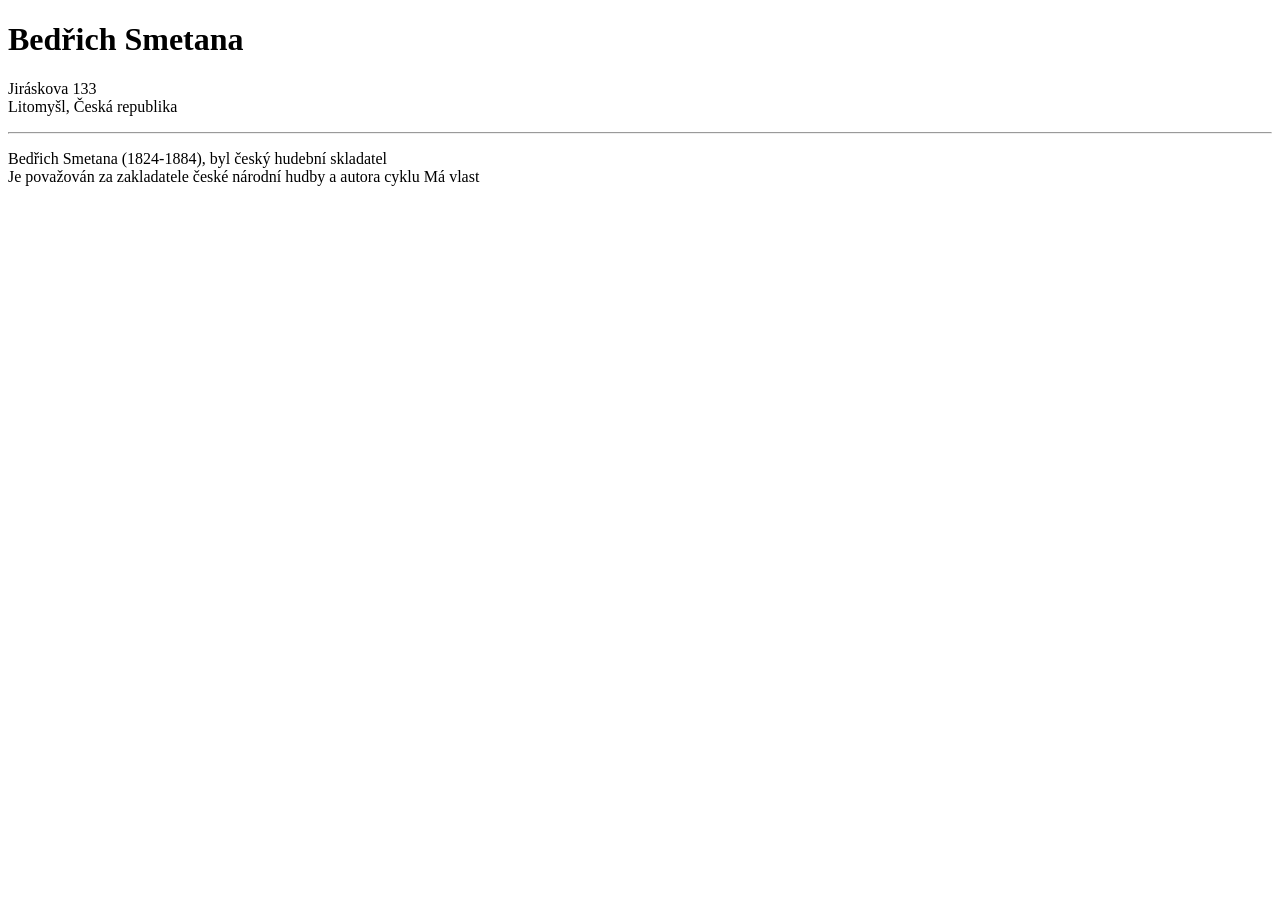
<file: 1_lekce/index.html>
<!DOCTYPE html>
<html lang="en">
<head>
    <meta charset="UTF-8">
    <meta name="viewport" content="width=device-width, initial-scale=1.0">
    <title>Document</title>
</head>
<body>
    <h1>Bedřich Smetana</h1>
<p>Jiráskova 133
    <br>
    Litomyšl, Česká republika</p>
<hr>
<p>Bedřich Smetana (1824-1884), byl český hudební skladatel
    <br>
Je považován za zakladatele české národní hudby a autora cyklu Má vlast
</p>
</html>
<body>
</file>
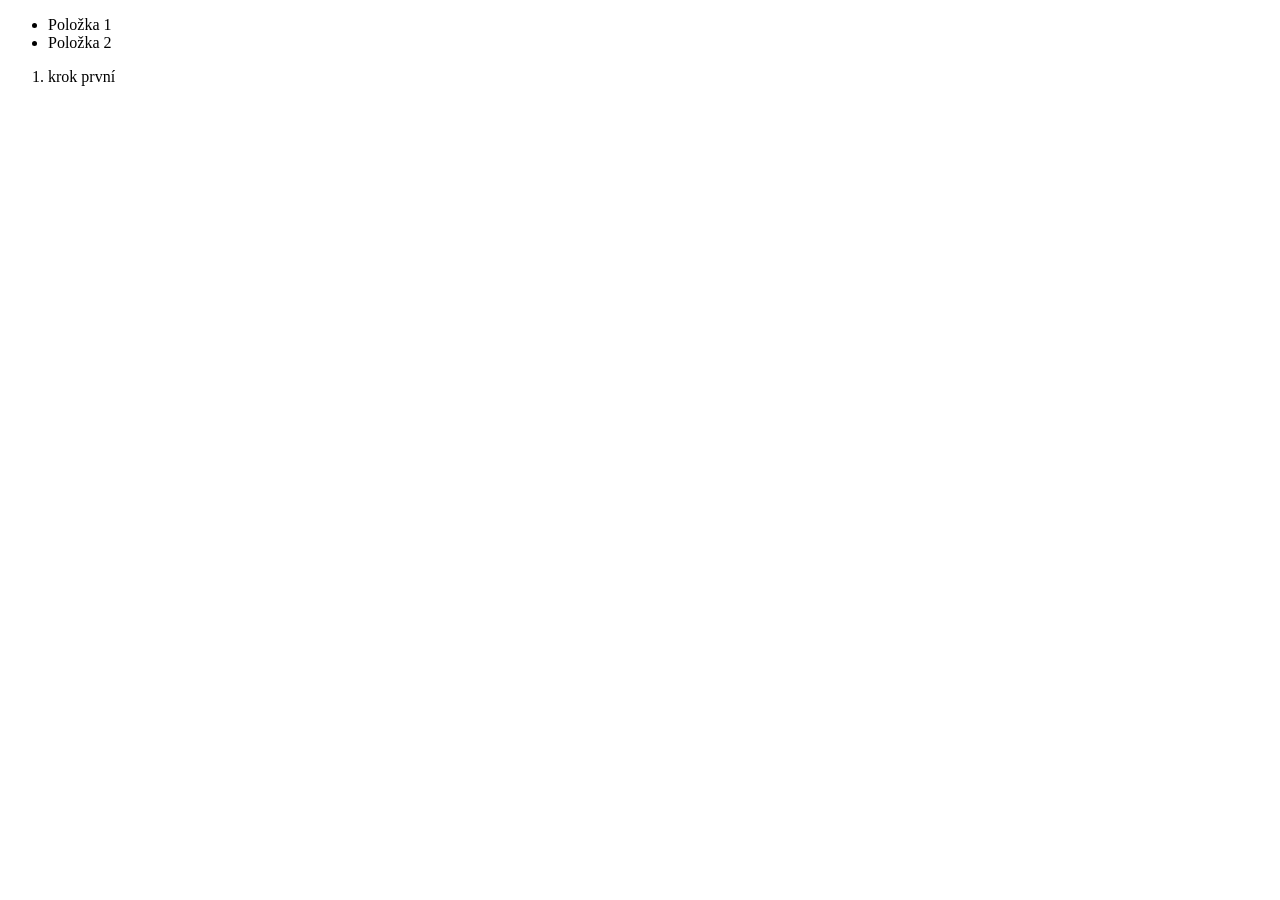
<file: 2_lekce/index.html>
<!DOCTYPE html>
            <html lang="en">
            <head>
                <meta charset="UTF-8">
                <meta name="viewport" content="width=device-width, initial-scale=1.0">
                <title>Document</title>
            </head>
            <body>
                
            <ul><li> Položka 1</li>
                <li>Položka 2</li>
            </ul>
            <ol>
                <li>krok první</li>
            </ol>
            </body>
            </html>
</file>
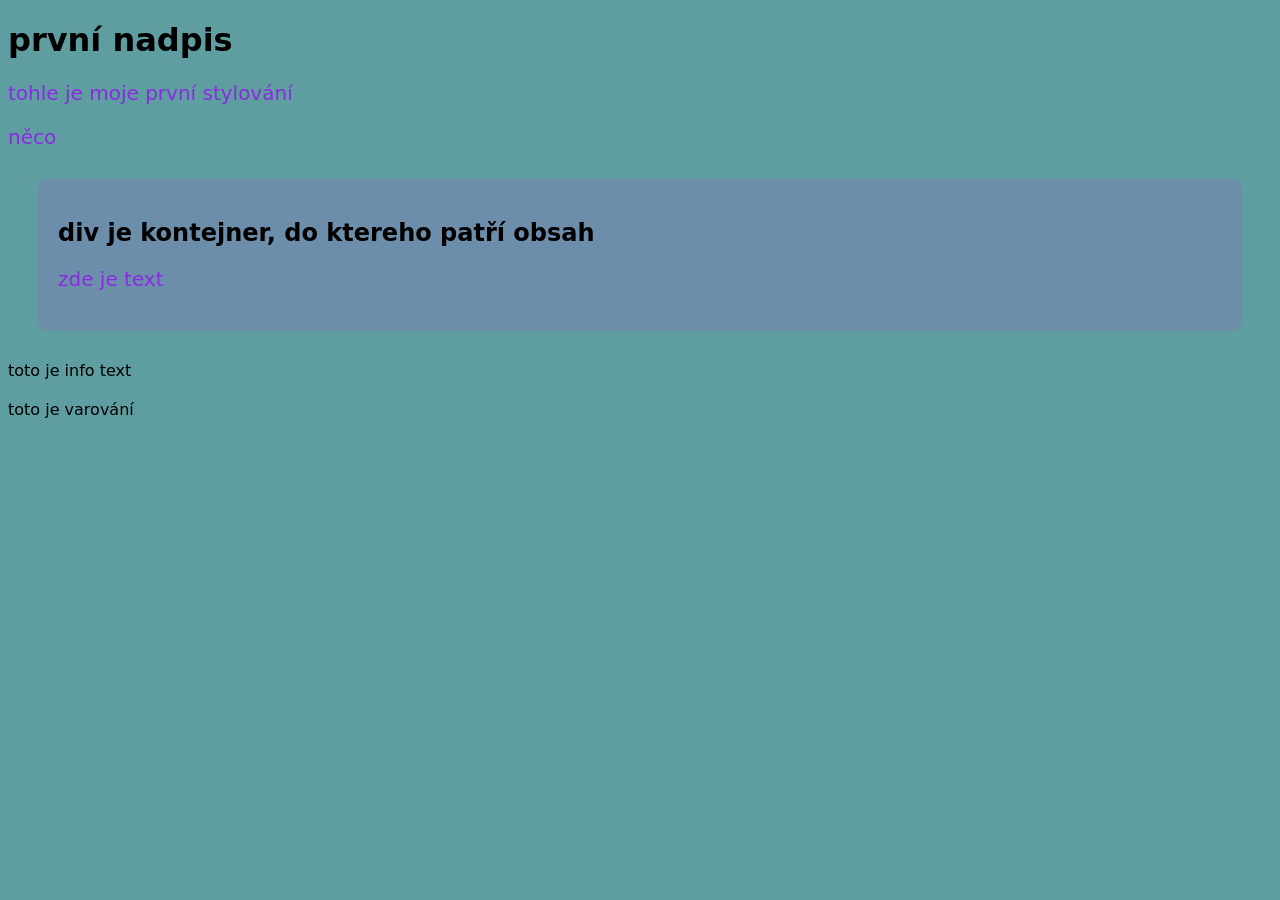
<file: 3.2.2/index.html>
<!DOCTYPE html>
<html lang="en">
<head>
    <link rel="stylesheet" href="./styles.css">
    <meta charset="UTF-8">
    <meta name="viewport" content="width=device-width, initial-scale=1.0">
    <title>Document</title>
</head>
<body>
    <h1>první nadpis</h1>
    <p>
        tohle je moje první stylování
    </p>
    <p> něco</p>
    <div>
        <h2>div je kontejner, do ktereho patří obsah</h2>
        <p>zde je text</p>
    </div>
</body>
<p class="info"></p>toto je info text</p>
<pid="warning> toto je varování</pid></p>
</html>
</file>
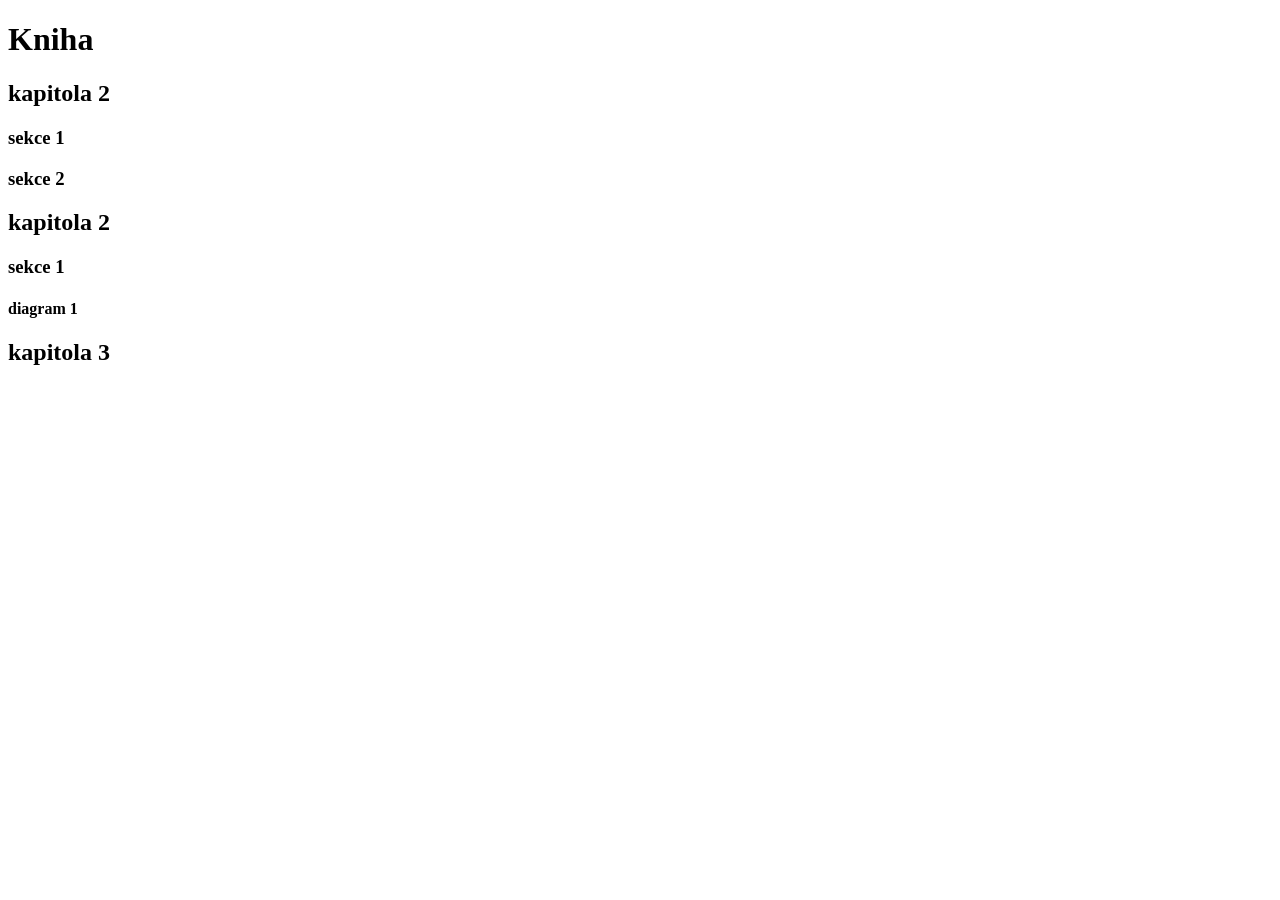
<file: 3_lekce/index.html>
<!DOCTYPE html>
<html lang="en">
<head>
    <meta charset="UTF-8">
    <meta name="viewport" content="width=device-width, initial-scale=1.0">
    <title>nevim</title>
</head>
<body>
    <h1>Kniha</h1>
    <h2>kapitola 2</h2>
    <h3>sekce 1</h3>
    <h3>sekce 2</h3>
    <h2>kapitola 2</h2>
    <h3>sekce 1</h3>
    <h4>diagram 1</h4>
    <h2>kapitola 3</h2>
    
   
</body>
</html>
</file>
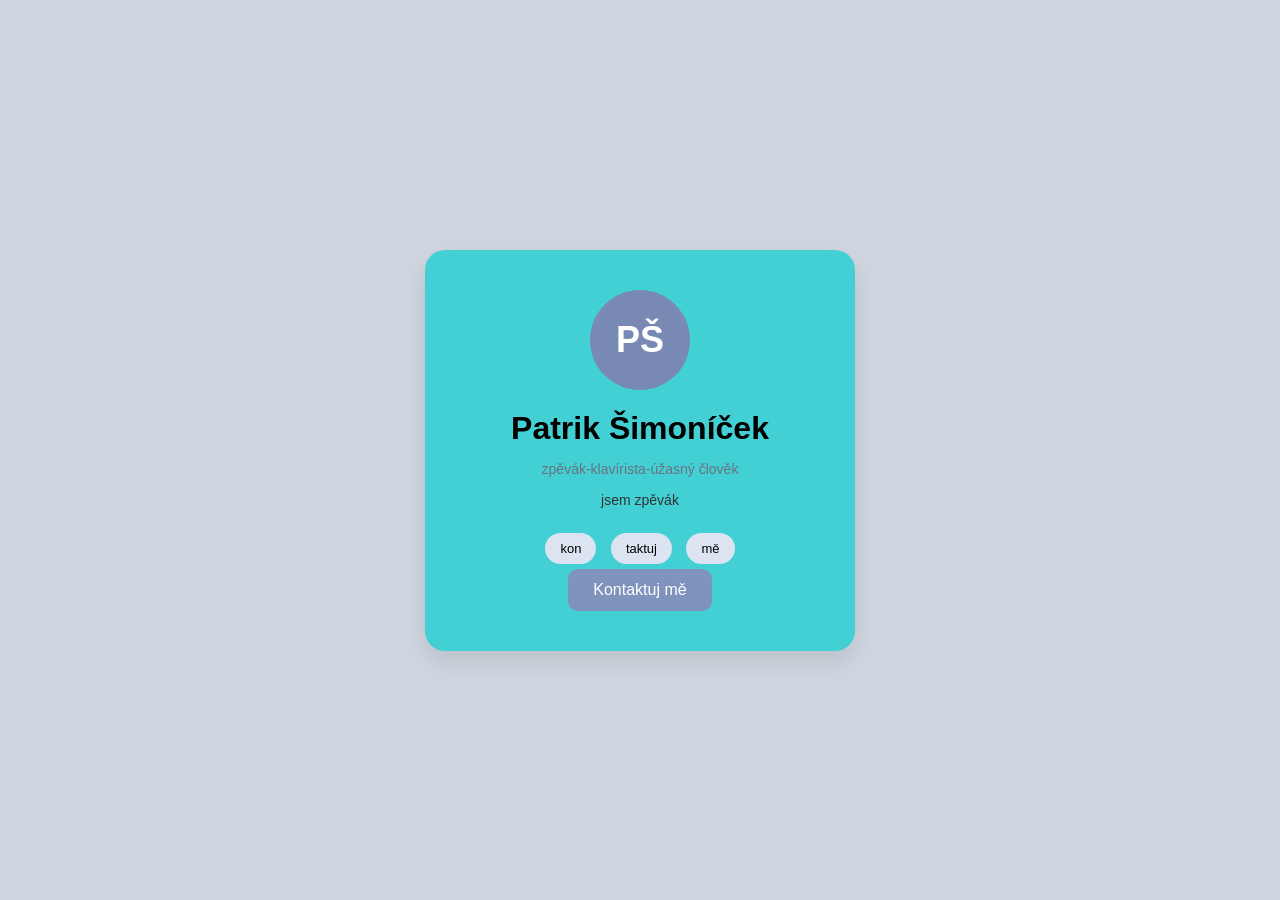
<file: index3.html>
<!DOCTYPE html>
<html lang="cs">
<head>
    <meta charset="UTF-8">
    <title>Profil</title>
    <link rel="stylesheet" href="styles3.css">
</head>
<body>

<div class="card">
    <div class="avatar">PŠ</div>

    <h1>Patrik Šimoníček</h1>
    <p class="subtitle">zpěvák-klavírista-úžasný člověk</p>

    <p class="description">
        jsem zpěvák
    </p>

    <div class="tags">
        <span>kon</span>
        <span>taktuj</span>
        <span>mě</span>
    </div>

    <button>Kontaktuj mě</button>
</div>

</body>
</html>
</file>
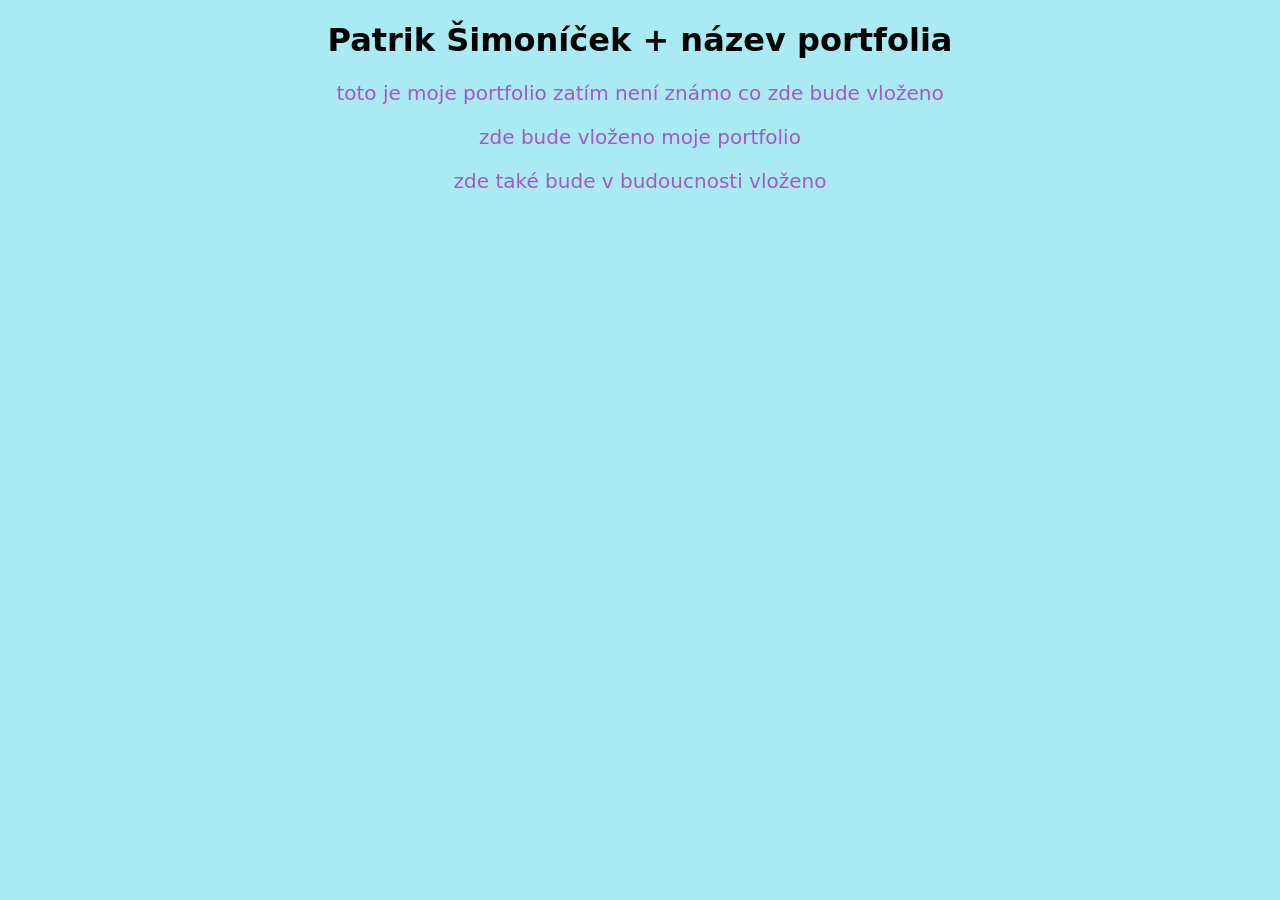
<file: Portfolio/3.2.1/index1.html>
<!DOCTYPE html>
<html lang="en">
<head>
    <meta charset="UTF-8">
    <meta name="viewport" content="width=device-width, initial-scale=1.0">
    <title>Document</title>
<link rel="stylesheet" href="styles.css">
</head>
<body>
    <h1>Patrik Šimoníček + název portfolia</h1>
<p>toto je moje portfolio zatím není známo co zde bude vloženo</p>
<p>zde bude vloženo moje portfolio</p>
<p>zde také bude v budoucnosti vloženo</p>



</section>

</body>
</html>
</file>
<file: 3.2.2/styles.css>
p {
    color: blueviolet;
    font-size: 20px;
}
body {
background-color: cadetblue;
font-family: system-ui, -apple-system, BlinkMacSystemFont, 'Segoe UI', Roboto, Oxygen, Ubuntu, Cantarell, 'Open Sans', 'Helvetica Neue', sans-serif;

}
div{
    background-color: rgb(109, 142, 170);
border-radius: 10px;
padding: 20px;
margin: 30px;
}
.info{
    color: blueviolet;
}
#warning{color:blanchedalmond; 
}
</file>
<file: styles3.css>
body {
    margin: 0;
    font-family: Arial, sans-serif;
    background-color: #cfd6df;
    display: flex;
    justify-content: center;
    align-items: center;
    height: 100vh;
}

/* karta */
.card {
    background: #42d0d4;
    padding: 40px;
    border-radius: 20px;
    text-align: center;
    width: 350px;
    box-shadow: 0 10px 25px rgba(0,0,0,0.1);
}

/* avatar */
.avatar {
    width: 100px;
    height: 100px;
    background: #788ab3;
    color: white;
    border-radius: 50%;
    display: flex;
    justify-content: center;
    align-items: center;
    font-size: 36px;
    font-weight: bold;
    margin: 0 auto 20px;
}

/* texty */
h1 {
    margin: 10px 0;
}

.subtitle {
    color: #6b7280;
    font-size: 14px;
    margin-bottom: 15px;
}

.description {
    font-size: 14px;
    color: #333;
    margin-bottom: 20px;
}

/* tagy */
.tags span {
    background: #dbe4f0;
    padding: 8px 15px;
    border-radius: 20px;
    margin: 5px;
    display: inline-block;
    font-size: 13px;
}

/* tlačítko */
button {
    background: #8093bd;
    color: white;
    border: none;
    padding: 12px 25px;
    border-radius: 10px;
    font-size: 16px;
    cursor: pointer;
}

button:hover {
    background: #5b7fe4;}
</file>
<file: Portfolio/3.2.1/styles.css>
h1{
    text-align: center;
}
p{
    text-align: center;
    
    color: rgb(166, 87, 202);
   
    font-size: 20px;
}
body {background-color: rgb(169, 234, 243);
font-family: system-ui, -apple-system, BlinkMacSystemFont, 'Segoe UI', Roboto, Oxygen, Ubuntu, Cantarell, 'Open Sans', 'Helvetica Neue', sans-serif;


}
</file>
